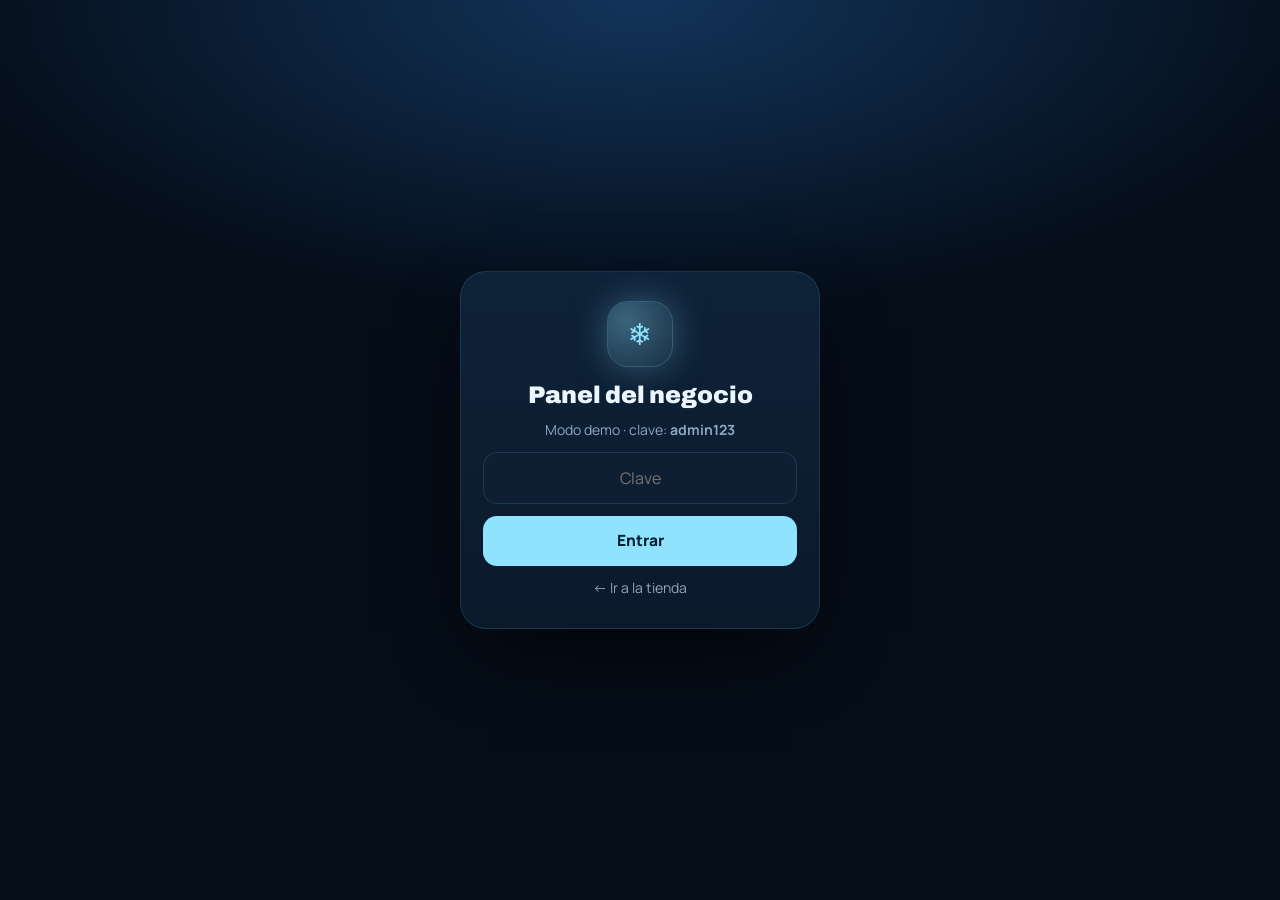
<file: admin.html>
<!doctype html>
<html lang="es-PE">
<head>
  <meta charset="utf-8">
  <meta name="viewport" content="width=device-width, initial-scale=1, viewport-fit=cover">
  <meta name="theme-color" content="#050d18">
  <meta name="robots" content="noindex, nofollow">
  <title>Panel · Bien Helada</title>
  <link rel="icon" href="data:image/svg+xml,%3Csvg xmlns='http://www.w3.org/2000/svg' viewBox='0 0 64 64'%3E%3Crect width='64' height='64' rx='14' fill='%238fe3ff'/%3E%3Cpath d='M16 46V30M28 46V20M40 46V34M52 46V14' stroke='%2306101c' stroke-width='7' stroke-linecap='round'/%3E%3C/svg%3E">
  <link rel="preconnect" href="https://fonts.googleapis.com">
  <link rel="preconnect" href="https://fonts.gstatic.com" crossorigin>
  <link href="https://fonts.googleapis.com/css2?family=Archivo:wdth,wght@62..125,500..900&family=Manrope:wght@400;500;600;700;800&display=swap" rel="stylesheet">
  <link rel="stylesheet" href="css/admin.css">
</head>
<body>
  <section class="login" id="login">
    <form class="login-card" id="loginForm">
      <div class="logo"><span>❄</span></div>
      <h1>Panel del negocio</h1>
      <p id="loginHint">Ingresa tu clave de administrador.</p>
      <input id="pass" type="password" autocomplete="current-password" placeholder="Clave" required>
      <button class="btn btn-ice" type="submit">Entrar</button>
      <div class="err" id="loginErr" hidden></div>
      <a href="./" class="back">← Ir a la tienda</a>
    </form>
  </section>

  <div class="app" id="app" hidden>
    <aside class="side">
      <div class="side-brand"><span>❄</span><b id="brand">Bien Helada</b></div>
      <nav class="tabs" id="tabs">
        <button data-tab="resumen" class="on"><i><svg viewBox="0 0 24 24"><path d="M4 20V11M10 20V5M16 20v-7M22 20H2"/></svg></i><span>Resumen</span></button>
        <button data-tab="pedidos"><i><svg viewBox="0 0 24 24"><path d="M6 3h12v18l-3-2-3 2-3-2-3 2zM9 8h6M9 12h6M9 16h3"/></svg></i><span>Pedidos</span><b class="dot" id="pendDot" hidden>0</b></button>
        <button data-tab="productos"><i><svg viewBox="0 0 24 24"><path d="M10 2h4v4l2 3v12a1 1 0 0 1-1 1H9a1 1 0 0 1-1-1V9l2-3zM8 13h8"/></svg></i><span>Productos</span></button>
        <button data-tab="ajustes"><i><svg viewBox="0 0 24 24"><path d="M4 6h10M18 6h2M4 12h4M12 12h8M4 18h12M20 18h0"/><circle cx="16" cy="6" r="2"/><circle cx="10" cy="12" r="2"/><circle cx="18" cy="18" r="2"/></svg></i><span>Ajustes</span></button>
      </nav>
      <a class="side-link" href="./" target="_blank">Ver tienda ↗</a>
    </aside>

    <main class="main">
      <header class="bar">
        <div class="bar-t">
          <h2 id="tabTitle">Resumen</h2>
          <span class="sync"><button class="store-pill" id="storePill" hidden></button><span id="sync">—</span></span>
        </div>
        <div class="bar-actions">
          <button class="ib" id="refresh" title="Actualizar" aria-label="Actualizar">↻</button>
          <button class="ib" id="logout" title="Salir" aria-label="Salir">⏻</button>
        </div>
      </header>
      <div class="demo-banner" id="demoBanner" hidden>Modo demo: datos de ejemplo, solo en este navegador. <button id="resetDemo">Reiniciar demo</button></div>

      <section class="view" id="v-resumen"></section>
      <section class="view" id="v-pedidos" hidden></section>
      <section class="view" id="v-productos" hidden></section>
      <section class="view" id="v-ajustes" hidden></section>
    </main>
  </div>

  <div class="modal" id="modal" hidden><div class="modal-card" id="modalCard"></div></div>
  <div class="toast" id="toast"></div>

  <script src="js/config.js"></script>
  <script src="js/core.js"></script>
  <script src="js/api.js"></script>
  <script src="js/draw.js"></script>
  <script src="js/admin.js"></script>
</body>
</html>
</file>
<file: css/admin.css>
/* ===== Panel admin (mobile-first) ===== */
:root { --bg: #050d18; --card: #0b1a2b; --card2: #10233a; --field: #0e1f33; --line: rgba(143, 227, 255, .12); --line2: rgba(143, 227, 255, .22); --ice: #8fe3ff; --amber: #ffb43d; --green: #3ee08f; --red: #ff6b70; --violet: #b77dff; --yape: #742284; --text: #ecf6ff; --muted: #8ea7bd; --dim: #5f7891; --safe-b: env(safe-area-inset-bottom, 0px); --display: 'Archivo', system-ui, sans-serif; --ease: cubic-bezier(.2, .9, .25, 1); }
* { box-sizing: border-box; -webkit-tap-highlight-color: transparent; }
html, body { overflow-x: clip; }
body { margin: 0; font-family: 'Manrope', system-ui, sans-serif; background: var(--bg); color: var(--text); -webkit-font-smoothing: antialiased; line-height: 1.4; }
button, input, select, textarea { font: inherit; color: inherit; }
button { cursor: pointer; border: 0; background: none; }
button:disabled { cursor: default; opacity: .35; }
[hidden] { display: none !important; }
svg { width: 22px; height: 22px; fill: none; stroke: currentColor; stroke-width: 2; stroke-linecap: round; stroke-linejoin: round; }
.btn { min-height: 50px; padding: 0 20px; border-radius: 14px; font-weight: 800; font-size: 15.5px; display: inline-flex; align-items: center; justify-content: center; gap: 8px; text-decoration: none; transition: transform .15s var(--ease), filter .2s; }
.btn:active, .btn-sm:active, .ib:active { transform: scale(.96); }
.btn-ice { background: var(--ice); color: #052033; }
.btn-amber { background: var(--amber); color: #2b1600; }
.btn-go { background: var(--green); color: #032414; flex: 1; }
.btn-yape { background: linear-gradient(135deg, #8d34a3, #5d1a73); color: #fff; }
.btn-ghost { background: rgba(255, 255, 255, .06); border: 1px solid var(--line); color: var(--text); }
.btn-danger { background: rgba(255, 107, 112, .14); color: var(--red); }
.btn-sm { min-height: 40px; padding: 0 14px; border-radius: 11px; font-weight: 800; font-size: 14px; background: rgba(255, 255, 255, .07); border: 1px solid var(--line); transition: transform .15s; }
.lnk { padding: 6px 4px; font-weight: 800; font-size: 13.5px; color: var(--ice); text-decoration: underline; text-underline-offset: 3px; }
.lnk.danger { color: var(--red); }
.err { padding: 10px 12px; border-radius: 12px; background: rgba(255, 107, 112, .12); color: #ffb3b5; font-size: 14px; font-weight: 600; }

/* login */
.login { min-height: 100dvh; display: grid; place-items: center; padding: 20px; background: radial-gradient(80% 50% at 50% 0%, #12345a, transparent 70%); }
.login-card { width: min(100%, 360px); display: grid; gap: 12px; text-align: center; padding: 30px 22px; border-radius: 26px; background: linear-gradient(180deg, #0e2238, var(--card)); border: 1px solid var(--line); box-shadow: 0 30px 80px -30px #000; animation: rise .6s var(--ease); }
.login-card.shake { animation: shake .4s; }
.logo { width: 64px; height: 64px; margin: 0 auto 4px; border-radius: 20px; display: grid; place-items: center; font-size: 30px; background: radial-gradient(circle at 30% 30%, rgba(143, 227, 255, .35), rgba(143, 227, 255, .08)); color: var(--ice); box-shadow: 0 0 0 1px var(--line2), 0 0 40px -6px rgba(143, 227, 255, .5); }
.logo span { animation: spinSlow 12s linear infinite; display: inline-block; }
.login h1 { margin: 0; font: 900 24px var(--display); }
.login p { margin: 0; color: var(--muted); font-size: 14px; }
.login input { min-height: 52px; padding: 0 14px; border-radius: 14px; border: 1px solid var(--line); background: var(--field); font-size: 16px; text-align: center; outline: 0; transition: border-color .2s, box-shadow .2s; }
.login input:focus { border-color: var(--ice); box-shadow: 0 0 0 4px rgba(143, 227, 255, .12); }
.back { color: var(--muted); font-size: 14px; text-decoration: none; }
@keyframes shake { 20%, 60% { transform: translateX(-8px); } 40%, 80% { transform: translateX(8px); } }
@keyframes spinSlow { to { transform: rotate(360deg); } }
@keyframes rise { from { opacity: 0; transform: translateY(14px); } }

/* layout */
.side { position: fixed; z-index: 30; left: 0; right: 0; bottom: 0; background: rgba(7, 17, 29, .94); backdrop-filter: blur(14px); -webkit-backdrop-filter: blur(14px); border-top: 1px solid var(--line); padding-bottom: var(--safe-b); }
.side-brand, .side-link { display: none; }
.tabs { display: grid; grid-template-columns: repeat(4, 1fr); }
.tabs button { position: relative; display: flex; flex-direction: column; align-items: center; gap: 3px; padding: 9px 0 8px; font-size: 11.5px; font-weight: 800; color: var(--dim); transition: color .2s; }
.tabs button i { display: grid; place-items: center; width: 44px; height: 28px; border-radius: 99px; transition: background .25s var(--ease), transform .25s var(--ease); }
.tabs button.on { color: var(--text); }
.tabs button.on i { background: rgba(143, 227, 255, .16); color: var(--ice); }
.dot { position: absolute; top: 3px; left: calc(50% + 9px); min-width: 19px; height: 19px; padding: 0 5px; border-radius: 10px; background: var(--red); color: #fff; font-size: 11px; display: grid; place-items: center; box-shadow: 0 0 0 2px #07111d; animation: pop .4s var(--ease); }
@keyframes pop { from { transform: scale(0); } }
.main { padding: 0 14px calc(96px + var(--safe-b)); max-width: 1180px; }
.bar { position: sticky; top: 0; z-index: 20; display: flex; align-items: center; justify-content: space-between; padding: 12px 0 10px; background: linear-gradient(180deg, var(--bg) 78%, transparent); }
.bar h2 { margin: 0; font: 900 25px/1.1 var(--display); font-stretch: 85%; text-transform: uppercase; }
.sync { display: flex; align-items: center; gap: 8px; margin-top: 3px; font-size: 12px; color: var(--muted); }
.store-pill { display: inline-flex; align-items: center; gap: 5px; padding: 2px 9px 2px 7px; border-radius: 99px; font-size: 11.5px; font-weight: 800; }
.store-pill::before { content: ''; width: 7px; height: 7px; border-radius: 50%; background: currentColor; }
.store-pill.open { color: var(--green); background: rgba(62, 224, 143, .12); }
.store-pill.open::before { animation: pulse 2s infinite; }
.store-pill.closed { color: var(--red); background: rgba(255, 107, 112, .12); }
@keyframes pulse { 0% { box-shadow: 0 0 0 0 rgba(62, 224, 143, .6); } 70%, 100% { box-shadow: 0 0 0 6px rgba(62, 224, 143, 0); } }
.bar-actions { display: flex; gap: 8px; }
.ib { width: 44px; height: 44px; flex: none; border-radius: 13px; background: var(--card); border: 1px solid var(--line); font-size: 18px; font-weight: 800; display: inline-grid; place-items: center; transition: transform .15s; }
.ib.spin { animation: spin .8s linear infinite; }
@keyframes spin { to { transform: rotate(360deg); } }
.demo-banner { margin-bottom: 12px; padding: 9px 12px; border-radius: 12px; font-size: 12.5px; background: rgba(255, 180, 61, .08); border: 1px solid rgba(255, 180, 61, .25); color: #ffd27f; }
.demo-banner button { margin-left: 4px; text-decoration: underline; color: #ffd27f; font-weight: 800; }

/* animaciones de entrada (solo cuando cambias de vista) */
.view.anim > * { animation: rise .45s var(--ease) both; }
.view.anim > *:nth-child(2) { animation-delay: .05s; } .view.anim > *:nth-child(3) { animation-delay: .1s; } .view.anim > *:nth-child(4) { animation-delay: .15s; } .view.anim > *:nth-child(n+5) { animation-delay: .2s; }
.view.anim .order, .view.anim .prow, .view.anim .hrow, .view.anim .rank li, .view.anim .g-row { animation: rise .4s var(--ease) both; animation-delay: calc(var(--i, 0) * 35ms + .1s); }
.view.anim .dbar i, .view.anim .hbar i { animation: grow .7s var(--ease) both; animation-delay: calc(var(--i) * 18ms + .2s); }
.view.anim .meter i { animation: growX .8s var(--ease) both; animation-delay: calc(var(--i, 0) * 60ms + .25s); }
@keyframes grow { from { transform: scaleY(0); } }
@keyframes growX { from { transform: scaleX(0); } }
@media (prefers-reduced-motion: reduce) { *, *::before, *::after { animation: none !important; transition: none !important; } }

/* selector de mes */
.mnav { display: flex; align-items: center; gap: 10px; margin-bottom: 12px; }
.mnav-t { flex: 1; text-align: center; }
.mnav-t b { display: block; font: 900 20px var(--display); font-stretch: 90%; }
.mnav-t small { display: inline-flex; align-items: center; gap: 6px; font-size: 12.5px; color: var(--muted); font-weight: 700; }
.live { width: 7px; height: 7px; border-radius: 50%; background: var(--green); animation: pulse 2s infinite; }

/* para hacer ahora */
.todo { margin-bottom: 12px; }
.todo h3 { margin: 0 0 8px; font-size: 13px; text-transform: uppercase; letter-spacing: .08em; color: var(--muted); }
.todo-row { display: grid; gap: 8px; }
.todo-i { display: grid; grid-template-columns: 48px 1fr auto; align-items: center; gap: 12px; padding: 12px 14px; border-radius: 18px; text-align: left; background: var(--card); border: 1px solid var(--line); transition: transform .15s, border-color .2s; }
.todo-i:active { transform: scale(.98); }
.todo-i b { width: 48px; height: 48px; border-radius: 14px; display: grid; place-items: center; font: 900 22px var(--display); }
.todo-i span { font-weight: 800; font-size: 15px; }
.todo-i small { display: block; font-weight: 600; font-size: 12.5px; color: var(--muted); white-space: nowrap; overflow: hidden; text-overflow: ellipsis; }
.todo-i span { min-width: 0; }
.todo-i em { font-style: normal; font-size: 22px; color: var(--muted); }
.todo-i.yape { border-color: rgba(183, 125, 255, .4); background: linear-gradient(135deg, rgba(116, 34, 132, .35), var(--card) 70%); }
.todo-i.yape b { background: var(--violet); color: #1d0628; }
.todo-i.del b { background: rgba(62, 224, 143, .16); color: var(--green); }
.todo-i.stock b { background: rgba(255, 180, 61, .16); color: var(--amber); }
.todo.ok { display: flex; align-items: center; gap: 10px; padding: 12px 14px; border-radius: 16px; background: rgba(62, 224, 143, .07); border: 1px solid rgba(62, 224, 143, .2); font-weight: 700; font-size: 14px; color: #b9f5d6; }
.todo.ok span { width: 26px; height: 26px; border-radius: 50%; display: grid; place-items: center; background: var(--green); color: #032414; font-weight: 900; }

/* KPIs */
.kpis { display: grid; grid-template-columns: repeat(2, 1fr); gap: 8px; }
.kpi { padding: 14px; border-radius: 18px; background: var(--card); border: 1px solid var(--line); min-width: 0; }
.kpi small { display: block; font-size: 12px; font-weight: 800; color: var(--muted); text-transform: uppercase; letter-spacing: .05em; }
.kpi b { display: block; margin-top: 4px; font: 900 25px/1.05 var(--display); font-variant-numeric: tabular-nums; white-space: nowrap; overflow: hidden; text-overflow: ellipsis; }
.kpi p { margin: 5px 0 0; font-size: 12px; color: var(--muted); line-height: 1.3; }
.kpi:last-child { grid-column: 1/-1; }
.kpi.hero { grid-column: 1/-1; position: relative; overflow: hidden; padding: 18px; background: linear-gradient(135deg, #14466d, #0b1a2b 75%); border-color: var(--line2); }
.kpi.hero::after { content: ''; position: absolute; right: -40px; top: -60px; width: 200px; height: 200px; border-radius: 50%; background: radial-gradient(circle, rgba(143, 227, 255, .25), transparent 70%); animation: drift 8s ease-in-out infinite alternate; pointer-events: none; }
@keyframes drift { to { transform: translate(-30px, 30px); } }
.kpi.hero b { font-size: 42px; }
.delta { display: inline-block; margin-top: 8px; font-size: 12.5px; font-weight: 800; padding: 3px 9px; border-radius: 99px; }
.delta.up { color: var(--green); background: rgba(62, 224, 143, .12); }
.delta.down { color: var(--red); background: rgba(255, 107, 112, .12); }
.delta.eq { color: var(--muted); background: rgba(255, 255, 255, .06); }

.panel { margin-top: 12px; padding: 16px; border-radius: 20px; background: var(--card); border: 1px solid var(--line); min-width: 0; }
.panel h3 { margin: 0 0 2px; font: 800 16px var(--display); }
.panel .sub { margin: 0 0 12px; font-size: 12.5px; color: var(--muted); }
.cols { display: grid; }
.empty { margin: 8px 0 0; color: var(--muted); font-size: 13.5px; }
.insight { margin: 12px 0 0; padding: 10px 12px; border-radius: 12px; background: rgba(143, 227, 255, .06); font-size: 13.5px; color: #cfe6f5; }
.insight b { color: var(--text); }
.hint-box { padding: 12px; border-radius: 14px; background: rgba(143, 227, 255, .06); font-size: 13.5px; color: #cfe6f5; display: grid; gap: 10px; justify-items: start; }

/* gráfico ventas por día */
.readout { min-height: 22px; margin: 4px 0 6px; font-size: 13.5px; color: var(--muted); }
.readout b { color: var(--text); }
.plot { position: relative; height: 190px; padding-top: 16px; }
.ymax { position: absolute; top: 0; left: 0; font-size: 10.5px; color: var(--dim); font-weight: 700; }
.bars { position: relative; height: 100%; display: flex; align-items: stretch; gap: 2px; border-top: 1px dashed rgba(255, 255, 255, .06); }
.dbar { flex: 1; min-width: 0; display: flex; flex-direction: column; justify-content: flex-end; align-items: center; padding: 0; position: relative; }
.dbar i { display: block; width: 100%; max-width: 22px; height: calc((100% - 22px) * var(--h)); min-height: 2px; border-radius: 4px 4px 1px 1px; background: linear-gradient(180deg, var(--ice), #3f8db1); transform-origin: bottom; transition: filter .2s, transform .2s; }
.dbar.we i { background: linear-gradient(180deg, var(--amber), #c47a14); }
.dbar.fut i { background: rgba(255, 255, 255, .025); min-height: 100%; max-height: calc(100% - 22px); height: calc(100% - 22px); border: 0; }
.dbar span { height: 22px; line-height: 22px; font-size: 9.5px; color: var(--dim); font-variant-numeric: tabular-nums; font-weight: 700; }
.dbar:nth-child(even) span { visibility: hidden; }
.dbar.today span { visibility: visible; color: var(--text); }
.dbar.today span::after { content: ''; display: block; width: 4px; height: 4px; margin: -4px auto 0; border-radius: 50%; background: var(--green); }
.dbar.sel i { filter: brightness(1.25) drop-shadow(0 0 6px rgba(143, 227, 255, .6)); }
.dbar.sel span { visibility: visible; color: var(--text); }
.avg { position: absolute; left: 0; right: 0; bottom: calc((100% - 22px) * var(--f) + 22px); border-top: 1.5px dashed rgba(255, 255, 255, .35); z-index: 4; pointer-events: none; }
.avg span { position: absolute; left: 0; bottom: 3px; padding: 1px 6px; border-radius: 6px; background: rgba(5, 13, 24, .85); font-size: 10.5px; font-weight: 800; color: #dfeefa; }
.legend { display: flex; flex-wrap: wrap; gap: 6px 14px; margin-top: 8px; font-size: 12px; color: var(--muted); }
.legend i { display: inline-block; width: 10px; height: 10px; border-radius: 3px; margin-right: 5px; vertical-align: -1px; }
.legend .tap { margin-left: auto; color: var(--dim); }
.c-ice { background: var(--ice); } .c-amb { background: var(--amber); }

/* gráfico por hora */
.hplot { display: flex; align-items: stretch; gap: 4px; height: 170px; }
.hbar { flex: 1; min-width: 0; display: flex; flex-direction: column; justify-content: flex-end; align-items: center; }
.hbar em { font-style: normal; font-size: 11.5px; font-weight: 800; color: var(--muted); margin-bottom: 3px; font-variant-numeric: tabular-nums; }
.hbar i { display: block; width: 100%; max-width: 34px; height: calc((100% - 50px) * var(--h)); min-height: 2px; border-radius: 6px 6px 2px 2px; background: rgba(143, 227, 255, .35); transform-origin: bottom; }
.hbar span { height: 30px; padding-top: 5px; font-size: 10px; line-height: 1.1; text-align: center; color: var(--dim); font-weight: 700; }
.hbar.peak i { background: linear-gradient(180deg, var(--amber), #d0821a); box-shadow: 0 0 18px -4px rgba(255, 180, 61, .7); }
.hbar.peak em { color: var(--amber); font-size: 13px; }
.hbar.peak span { color: var(--amber); }

/* ranking / grupos */
.rank { list-style: none; margin: 0; padding: 0; display: grid; gap: 10px; }
.rank li { display: grid; grid-template-columns: 18px 26px 1fr auto; align-items: center; gap: 10px; }
.rk-n { font: 900 14px var(--display); color: var(--dim); text-align: center; }
.rank li:first-child .rk-n { color: var(--amber); }
.rank .art { width: 26px; height: 54px; object-fit: contain; }
.rk-m { min-width: 0; }
.rk-m b { display: block; font-size: 14px; white-space: nowrap; overflow: hidden; text-overflow: ellipsis; }
.meter { height: 8px; margin-top: 6px; border-radius: 4px; background: rgba(255, 255, 255, .06); overflow: hidden; }
.meter i { display: block; width: var(--w); height: 100%; border-radius: 4px; background: linear-gradient(90deg, #3f8db1, var(--ice)); transform-origin: left; }
.rank li:first-child .meter i { background: linear-gradient(90deg, #c47a14, var(--amber)); }
.rk-v { text-align: right; font-variant-numeric: tabular-nums; }
.rk-v b { font-size: 14px; } .rk-v small { display: block; color: var(--green); font-weight: 700; font-size: 11.5px; }
.grp { display: grid; gap: 12px; }
.g-row { display: grid; grid-template-columns: minmax(0, 1fr) auto; gap: 2px 10px; align-items: center; }
.g-row span { font-weight: 700; font-size: 14px; text-transform: capitalize; white-space: nowrap; overflow: hidden; text-overflow: ellipsis; }
.g-row .meter { grid-column: 1/-1; grid-row: 2; margin-top: 2px; }
.g-row b { font-size: 14px; font-variant-numeric: tabular-nums; } .g-row b small { color: var(--muted); font-weight: 600; font-size: 12px; }
.g-row.direct span { color: var(--muted); text-transform: none; } .g-row.direct .meter i { background: rgba(255, 255, 255, .2); }

/* pedidos */
.seg { display: flex; gap: 4px; padding: 4px; margin-bottom: 12px; border-radius: 16px; background: var(--card); border: 1px solid var(--line); overflow-x: auto; scrollbar-width: none; }
.seg::-webkit-scrollbar { display: none; }
.seg button { flex: 1 1 auto; min-height: 42px; padding: 0 9px; border-radius: 12px; font-size: 13.5px; font-weight: 800; color: var(--muted); white-space: nowrap; transition: background .25s var(--ease), color .2s; }
.seg button b { display: inline-grid; place-items: center; min-width: 20px; height: 20px; padding: 0 6px; margin-left: 4px; border-radius: 10px; background: rgba(255, 255, 255, .08); font-size: 11.5px; }
.seg button.on { background: var(--text); color: #061321; }
.seg button.on b { background: rgba(6, 19, 33, .12); }
.seg button.hot b { background: var(--violet); color: #1d0628; }
.note { margin: -2px 2px 10px; font-size: 12.5px; color: var(--muted); }
.explain { margin-bottom: 12px; padding: 12px 14px; border-radius: 16px; background: linear-gradient(135deg, rgba(116, 34, 132, .3), rgba(116, 34, 132, .08)); border: 1px solid rgba(183, 125, 255, .3); font-size: 13.5px; }
.explain ol { margin: 6px 0 0; padding-left: 20px; display: grid; gap: 3px; color: #e7d6f5; }
.orders { display: grid; gap: 10px; align-items: start; }
.order { padding: 14px; border-radius: 20px; background: var(--card); border: 1px solid var(--line); transition: opacity .25s, transform .25s var(--ease); }
.order.leaving { opacity: 0; transform: translateX(40px) scale(.97); }
.order.needs-yape { border-color: rgba(183, 125, 255, .35); }
.order.cancelado { opacity: .75; }
.o-head { display: flex; align-items: flex-start; justify-content: space-between; gap: 8px; }
.o-code { display: inline-block; padding: 2px 8px; border-radius: 8px; background: rgba(255, 255, 255, .07); font: 900 13.5px var(--display); letter-spacing: .04em; margin-right: 8px; }
.o-time { font-size: 12.5px; color: var(--muted); font-weight: 700; }
.o-time.late { color: var(--amber); }
.o-total { font: 900 22px var(--display); font-variant-numeric: tabular-nums; white-space: nowrap; }
.o-who { display: flex; align-items: baseline; gap: 10px; flex-wrap: wrap; margin: 8px 0 10px; }
.o-who b { font-size: 17px; }
.o-who a { color: var(--ice); font-size: 14px; font-weight: 700; text-decoration: none; font-variant-numeric: tabular-nums; }
.steps { display: flex; list-style: none; margin: 0 0 12px; padding: 0; counter-reset: s; }
.steps li { flex: 1; position: relative; padding-top: 18px; font-size: 11.5px; font-weight: 800; color: var(--dim); text-align: center; }
.steps li::before { content: ''; position: absolute; top: 2px; left: 50%; width: 12px; height: 12px; margin-left: -6px; border-radius: 50%; background: var(--card); border: 2px solid var(--dim); z-index: 1; }
.steps li::after { content: ''; position: absolute; top: 7px; left: -50%; width: 100%; height: 2px; background: var(--dim); opacity: .5; }
.steps li:first-child::after { display: none; }
.steps.s0 li:nth-child(-n+1), .steps.s1 li:nth-child(-n+2), .steps.s2 li { color: var(--text); }
.steps.s0 li:nth-child(-n+1)::before, .steps.s1 li:nth-child(-n+2)::before, .steps.s2 li::before { background: var(--green); border-color: var(--green); }
.steps.s1 li:nth-child(2)::after, .steps.s2 li::after { background: var(--green); opacity: 1; }
.cancel-tag { margin-bottom: 10px; padding: 7px 10px; border-radius: 10px; background: rgba(255, 107, 112, .1); color: var(--red); font-size: 13px; font-weight: 700; }
.o-where { display: flex; align-items: flex-start; gap: 8px; font-size: 13.5px; color: #cfe0ee; }
.o-where span { flex: 1; min-width: 0; overflow-wrap: anywhere; }
.o-where i { color: var(--muted); }
.o-where a { flex: none; padding: 2px 9px; border-radius: 8px; background: rgba(143, 227, 255, .1); color: var(--ice); font-size: 12px; font-weight: 800; text-decoration: none; }
.o-items { list-style: none; margin: 10px 0; padding: 10px 12px; border-radius: 14px; background: rgba(255, 255, 255, .04); display: grid; gap: 4px; font-size: 14px; }
.o-items b { display: inline-block; min-width: 28px; color: var(--amber); }
.o-items .o-del { color: var(--muted); font-size: 12.5px; padding-top: 4px; border-top: 1px solid var(--line); }
.o-note { margin: 0 0 10px; padding: 8px 10px; border-radius: 10px; background: rgba(255, 180, 61, .08); font-size: 13px; color: #ffdca6; }
.o-pay { margin: 0 0 10px; font-size: 13px; font-weight: 700; }
.o-pay.wa { color: #8ff0b8; } .o-pay.ok { color: var(--green); }
.verify { margin-bottom: 10px; padding: 12px; border-radius: 16px; background: linear-gradient(135deg, rgba(116, 34, 132, .45), rgba(116, 34, 132, .15)); border: 1px solid rgba(183, 125, 255, .35); }
.v-t { font-size: 12px; font-weight: 900; text-transform: uppercase; letter-spacing: .06em; color: #e2c9ff; }
.v-row { display: grid; grid-template-columns: 1fr 1fr; gap: 8px; margin: 8px 0 10px; }
.v-row div { padding: 8px 10px; border-radius: 12px; background: rgba(0, 0, 0, .25); min-width: 0; }
.v-row small { display: block; font-size: 11px; color: #cdb3ea; font-weight: 700; }
.v-row b { font: 900 18px var(--display); letter-spacing: .02em; }
.v-btns { display: grid; grid-template-columns: 1fr 1fr; gap: 8px; }
.v-btns .btn { min-height: 46px; padding: 0 10px; font-size: 14px; text-align: center; line-height: 1.15; }
.o-actions { display: flex; align-items: center; gap: 8px; }
.o-actions .btn { min-height: 48px; }
.wa-b { color: #6ff0a3; }
.wa-b svg { width: 20px; height: 20px; }
.o-actions .lnk { margin-left: auto; }
.empty-big { display: grid; justify-items: center; gap: 4px; padding: 44px 20px; text-align: center; color: var(--muted); }
.empty-big span { font-size: 40px; animation: pop .5s var(--ease); }
.empty-big b { color: var(--text); font-size: 16px; }

.toolbar { display: grid; gap: 8px; margin-bottom: 12px; }
.toolbar input { min-height: 46px; padding: 0 14px; border-radius: 13px; border: 1px solid var(--line); background: var(--card); font-size: 16px; outline: 0; min-width: 0; }
.toolbar input:focus { border-color: var(--ice); }
.chips { display: flex; gap: 6px; overflow-x: auto; scrollbar-width: none; }
.chips::-webkit-scrollbar { display: none; }
.chips button { flex: none; min-height: 36px; padding: 0 12px; border-radius: 99px; font-size: 13px; font-weight: 800; background: var(--card); border: 1px solid var(--line); color: var(--muted); transition: background .2s, color .2s; }
.chips button b { margin-left: 3px; opacity: .7; }
.chips button.on { color: #061321; background: var(--ice); border-color: transparent; }
.chips button.warn:not(.on) { color: var(--amber); border-color: rgba(255, 180, 61, .35); }
.hist { display: grid; gap: 6px; }
.day-h { display: flex; justify-content: space-between; margin: 10px 4px 2px; font-size: 12.5px; font-weight: 800; color: var(--muted); text-transform: capitalize; }
.day-h b { color: var(--text); font-variant-numeric: tabular-nums; }
.hrow { display: flex; align-items: center; gap: 10px; padding: 11px 14px; border-radius: 14px; background: var(--card); border: 1px solid var(--line); text-align: left; width: 100%; transition: border-color .2s; }
.hrow:hover { border-color: var(--line2); }
.h-who { flex: 1; min-width: 0; }
.h-who b { display: block; font-size: 15px; }
.h-who small { display: block; font-size: 12px; color: var(--muted); white-space: nowrap; overflow: hidden; text-overflow: ellipsis; }
.h-r { text-align: right; font-variant-numeric: tabular-nums; }
.h-r b { display: block; font-size: 15px; }
.h-r i { font-style: normal; font-size: 11px; font-weight: 800; padding: 1px 7px; border-radius: 99px; background: rgba(62, 224, 143, .12); color: var(--green); }
.hrow.cancelado { opacity: .65; } .hrow.cancelado .h-r b { text-decoration: line-through; } .hrow.cancelado .h-r i { background: rgba(255, 107, 112, .12); color: var(--red); }
.more { width: 100%; margin-top: 10px; }
.m-states { margin-top: 12px; }
.m-states small { display: block; margin-bottom: 6px; color: var(--muted); font-weight: 700; }
.m-states div { display: flex; gap: 6px; flex-wrap: wrap; }
.modal-card .order { border: 0; padding: 0; background: none; }

/* productos */
.cat-h { display: flex; align-items: center; gap: 8px; margin: 16px 2px 8px; font: 800 13px var(--display); text-transform: uppercase; letter-spacing: .08em; color: var(--muted); }
.cat-h span { padding: 0 7px; border-radius: 99px; background: rgba(255, 255, 255, .07); font-size: 11px; }
.plist { display: grid; gap: 8px; }
.prow { display: grid; grid-template-columns: 46px minmax(0, 1fr) auto; grid-template-areas: 'a m s' 'a f f'; align-items: center; gap: 4px 12px; padding: 12px 14px; border-radius: 18px; background: var(--card); border: 1px solid var(--line); text-align: left; width: 100%; transition: border-color .2s, transform .15s; }
.prow:hover { border-color: var(--line2); }
.prow:active { transform: scale(.985); }
.prow.off { opacity: .55; }
.p-art { grid-area: a; display: grid; place-items: center; height: 84px; border-radius: 12px; background: radial-gradient(circle at 50% 60%, rgba(143, 227, 255, .14), transparent 70%); }
.p-art .art { width: 38px; height: 78px; object-fit: contain; }
.p-main { grid-area: m; min-width: 0; }
.p-main b { display: block; font-size: 15px; white-space: nowrap; overflow: hidden; text-overflow: ellipsis; }
.p-main small { color: var(--muted); font-size: 12.5px; }
.p-tags i { display: inline-block; margin: 4px 4px 0 0; padding: 1px 7px; border-radius: 99px; font-style: normal; font-size: 11px; font-weight: 800; }
.t-hot { background: rgba(255, 180, 61, .14); color: var(--amber); } .t-off { background: rgba(255, 255, 255, .08); color: var(--muted); }
.p-side { grid-area: s; text-align: right; font-variant-numeric: tabular-nums; }
.p-side b { display: block; font: 900 17px var(--display); }
.p-side small { color: var(--green); font-size: 12px; font-weight: 700; white-space: nowrap; }
.p-foot { grid-area: f; display: flex; align-items: center; justify-content: space-between; gap: 8px; flex-wrap: wrap; }
.stk { padding: 2px 8px; border-radius: 99px; font-size: 11.5px; font-weight: 800; }
.stk.ok { background: rgba(62, 224, 143, .12); color: var(--green); }
.stk.low { background: rgba(255, 180, 61, .15); color: var(--amber); }
.stk.out { background: rgba(255, 107, 112, .15); color: var(--red); }
.stk.none { background: rgba(255, 255, 255, .06); color: var(--muted); }
.sold { font-size: 11.5px; color: var(--muted); font-weight: 600; }
.fab { position: fixed; z-index: 25; right: 16px; bottom: calc(84px + var(--safe-b)); height: 56px; padding: 0 22px; border-radius: 18px; background: var(--amber); color: #2b1600; font-weight: 900; font-size: 16px; box-shadow: 0 12px 30px -8px rgba(255, 180, 61, .55); animation: pop .4s var(--ease) .3s both; transition: transform .15s; }
.fab:active { transform: scale(.95); }

/* formularios */
.form { display: grid; gap: 12px; }
fieldset { margin: 0; padding: 14px; border: 1px solid var(--line); border-radius: 18px; display: grid; gap: 12px; min-width: 0; }
legend { display: flex; align-items: center; gap: 8px; padding: 0 6px; font-weight: 900; font-size: 14px; }
legend i { width: 22px; height: 22px; border-radius: 50%; display: grid; place-items: center; font-style: normal; font-size: 12px; background: var(--ice); color: #052033; }
.f2 { display: grid; grid-template-columns: 1fr 1fr; gap: 10px; }
.f2 > * { min-width: 0; }
.fl label { display: block; margin-bottom: 5px; font-size: 12.5px; font-weight: 800; color: var(--muted); }
.fl input, .fl select, .fl textarea { width: 100%; min-height: 48px; padding: 10px 12px; border-radius: 12px; border: 1px solid var(--line); background: var(--field); font-size: 16px; outline: 0; color-scheme: dark; transition: border-color .2s, box-shadow .2s; }
.fl input[type=color] { padding: 4px; }
.fl textarea { min-height: 64px; resize: vertical; }
.fl input:focus, .fl select:focus, .fl textarea:focus { border-color: var(--ice); box-shadow: 0 0 0 4px rgba(143, 227, 255, .1); }
.fl .hint { margin-top: 4px; font-size: 12px; color: var(--muted); }
.gain { padding: 10px 12px; border-radius: 12px; background: rgba(62, 224, 143, .08); font-size: 14px; color: #bdf3d6; }
.gain b { color: var(--green); } .gain span { color: var(--muted); font-size: 12.5px; } .gain .neg { color: var(--red); }
.drop { display: grid; gap: 2px; justify-items: center; padding: 16px; border-radius: 14px; border: 1.5px dashed var(--line2); background: rgba(143, 227, 255, .04); cursor: pointer; text-align: center; transition: background .2s, border-color .2s; }
.drop:hover { background: rgba(143, 227, 255, .08); border-color: var(--ice); }
.drop input { position: absolute; width: 1px; height: 1px; opacity: 0; }
.drop span { font-weight: 800; color: var(--ice); }
.drop small { font-size: 12px; color: var(--muted); }
.drop.sm { padding: 10px 16px; }
.adv { border-radius: 12px; background: rgba(255, 255, 255, .03); }
.adv summary { padding: 11px 12px; font-size: 13.5px; font-weight: 800; color: var(--muted); cursor: pointer; list-style: none; }
.adv summary::-webkit-details-marker { display: none; }
.adv summary::before { content: '▸ '; display: inline-block; transition: transform .2s; }
.adv[open] summary::before { transform: rotate(90deg); }
.adv > :not(summary) { padding: 0 12px 12px; }
.adv > .f2 + .f2 { padding-top: 0; }
.sw { display: flex; align-items: center; gap: 12px; padding: 10px 12px; border-radius: 14px; background: var(--field); border: 1px solid var(--line); cursor: pointer; }
.sw input { position: absolute; opacity: 0; width: 1px; height: 1px; }
.sw-ui { flex: none; position: relative; width: 48px; height: 28px; border-radius: 99px; background: #2a3c50; transition: background .25s; }
.sw-ui::after { content: ''; position: absolute; top: 3px; left: 3px; width: 22px; height: 22px; border-radius: 50%; background: #fff; box-shadow: 0 2px 6px rgba(0, 0, 0, .4); transition: transform .3s var(--ease); }
.sw input:checked + .sw-ui { background: var(--green); }
.sw input:checked + .sw-ui::after { transform: translateX(20px); }
.sw input:focus-visible + .sw-ui { outline: 2px solid var(--ice); outline-offset: 2px; }
.sw-t b { display: block; font-size: 14.5px; } .sw-t small { font-size: 12px; color: var(--muted); }
.preview { position: sticky; top: -18px; z-index: 3; display: flex; align-items: center; gap: 14px; padding: 12px; border-radius: 16px; background: radial-gradient(circle at 20% 50%, rgba(143, 227, 255, .2), transparent 60%), #0f2236; border: 1px solid var(--line); }
.pv-art .art { width: 44px; height: 96px; object-fit: contain; }
.preview b { display: block; font-size: 16px; } .preview small { display: block; color: var(--muted); font-size: 12.5px; }
.preview strong { display: block; margin-top: 2px; font: 900 20px var(--display); color: var(--amber); }
.qr-row { display: flex; gap: 12px; align-items: center; }
.qrprev { width: 120px; height: 120px; object-fit: contain; background: #fff; border-radius: 12px; padding: 6px; }
.linkgen { display: flex; gap: 8px; }
.linkgen input { flex: 1; min-width: 0; min-height: 46px; padding: 0 12px; border-radius: 12px; border: 1px solid var(--line); background: var(--field); font-size: 16px; outline: 0; }
.out-link { margin: 10px 0 8px; padding: 10px 12px; border-radius: 12px; background: rgba(143, 227, 255, .08); font-size: 13px; word-break: break-all; }

/* ajustes */
.set-grid { display: grid; gap: 12px; margin-bottom: 12px; }
.card { padding: 16px; border-radius: 20px; background: var(--card); border: 1px solid var(--line); display: grid; gap: 12px; min-width: 0; }
.card header { display: flex; align-items: center; gap: 12px; }
.c-ico { width: 40px; height: 40px; flex: none; border-radius: 12px; display: grid; place-items: center; font-size: 20px; background: rgba(143, 227, 255, .08); }
.card h3 { margin: 0; font: 800 16px var(--display); }
.card header p { margin: 1px 0 0; font-size: 12.5px; color: var(--muted); }
.open-card { border-color: rgba(255, 107, 112, .35); background: linear-gradient(135deg, rgba(255, 107, 112, .12), var(--card) 70%); transition: background .3s, border-color .3s; }
.open-card.is-open { border-color: rgba(62, 224, 143, .35); background: linear-gradient(135deg, rgba(62, 224, 143, .12), var(--card) 70%); }
.open-card .sw { background: rgba(0, 0, 0, .2); }
.open-card .sw-t b { font-size: 17px; }
.savebar { position: fixed; z-index: 28; left: 12px; right: 12px; bottom: calc(78px + var(--safe-b)); display: flex; align-items: center; gap: 8px; padding: 8px 8px 8px 14px; border-radius: 18px; background: #12283f; border: 1px solid var(--line2); box-shadow: 0 16px 40px -10px #000; animation: rise .3s var(--ease); }
.savebar span { flex: 1; font-size: 13.5px; font-weight: 800; }
.savebar .btn { min-height: 44px; padding: 0 14px; }

/* modal (hoja en celular) */
.modal { position: fixed; inset: 0; z-index: 50; display: flex; align-items: flex-end; background: rgba(2, 7, 14, .65); backdrop-filter: blur(3px); -webkit-backdrop-filter: blur(3px); animation: fade .2s; }
@keyframes fade { from { opacity: 0; } }
.modal-card { width: 100%; max-height: 92dvh; overflow-y: auto; overscroll-behavior: contain; padding: 18px 16px calc(18px + var(--safe-b)); border-radius: 24px 24px 0 0; background: #0a1727; border-top: 1px solid var(--line); animation: up .35s var(--ease); }
@keyframes up { from { transform: translateY(100%); } }
.m-head { display: flex; align-items: center; justify-content: space-between; margin-bottom: 12px; }
.m-head h3 { margin: 0; font: 900 20px var(--display); text-transform: uppercase; font-stretch: 85%; }
.m-foot { display: grid; grid-template-columns: 1fr 2fr; gap: 8px; margin-top: 4px; position: sticky; bottom: calc(-18px - var(--safe-b)); padding: 10px 0 calc(10px + var(--safe-b)); background: #0a1727; z-index: 3; }
.toast { position: fixed; z-index: 60; left: 50%; bottom: calc(90px + var(--safe-b)); transform: translate(-50%, 20px); display: flex; align-items: center; gap: 12px; max-width: calc(100% - 24px); padding: 10px 10px 10px 16px; border-radius: 99px; background: #eaf7ff; color: #06192a; font-weight: 800; font-size: 14px; opacity: 0; pointer-events: none; transition: .3s var(--ease); white-space: nowrap; }
.toast span { overflow: hidden; text-overflow: ellipsis; }
.toast button { padding: 6px 12px; border-radius: 99px; background: #06192a; color: #eaf7ff; font-weight: 800; font-size: 13px; }
.toast.on { opacity: 1; transform: translate(-50%, 0); pointer-events: auto; }

@media (min-width: 720px) {
  .kpis { grid-template-columns: repeat(3, 1fr); }
  .kpi.hero, .kpi:last-child { grid-column: auto; }
  .kpi.hero { grid-column: 1/-1; }
  .todo-row { grid-template-columns: repeat(auto-fit, minmax(240px, 1fr)); }
  .cols { grid-template-columns: 1fr 1fr; gap: 12px; }
  .dbar span, .dbar:nth-child(even) span { visibility: visible; font-size: 10px; }
  .orders { grid-template-columns: repeat(2, 1fr); }
  .plist { grid-template-columns: repeat(2, 1fr); }
  .toolbar { grid-template-columns: minmax(220px, 320px) 1fr; align-items: center; }
  .set-grid { grid-template-columns: 1fr 1fr; align-items: start; }
  .open-card { grid-column: 1/-1; }
  .modal { align-items: center; justify-content: center; padding: 20px; }
  .modal-card { width: min(580px, 100%); border-radius: 24px; border: 1px solid var(--line); animation: rise .3s var(--ease); }
  .m-foot { bottom: -18px; padding-bottom: 10px; }
}
@media (min-width: 1024px) {
  .side { top: 0; right: auto; width: 232px; bottom: 0; border-top: 0; border-right: 1px solid var(--line); padding: 22px 12px; display: flex; flex-direction: column; gap: 22px; }
  .side-brand { display: flex; align-items: center; gap: 10px; padding: 0 8px; font: 900 18px var(--display); text-transform: uppercase; font-stretch: 85%; }
  .side-brand span { width: 38px; height: 38px; border-radius: 12px; display: grid; place-items: center; background: rgba(143, 227, 255, .12); color: var(--ice); }
  .side-link { display: block; margin-top: auto; padding: 0 12px; color: var(--muted); text-decoration: none; font-size: 14px; font-weight: 700; }
  .tabs { grid-template-columns: 1fr; gap: 4px; }
  .tabs button { flex-direction: row; gap: 10px; padding: 8px 10px; border-radius: 14px; font-size: 15px; transition: background .2s, color .2s; }
  .tabs button:hover { background: rgba(255, 255, 255, .04); }
  .tabs button.on { background: rgba(143, 227, 255, .1); }
  .tabs button i { width: 36px; height: 36px; border-radius: 11px; }
  .dot { position: static; margin-left: auto; box-shadow: none; }
  .main { margin-left: 232px; padding: 12px 32px 48px; }
  .kpis { grid-template-columns: 1.6fr 1fr 1fr 1fr; }
  .kpi.hero { grid-column: auto; }
  .kpi.hero b { font-size: 40px; }
  .plot { height: 230px; }
  .hplot { height: 200px; }
  .orders { grid-template-columns: repeat(3, 1fr); }
  .plist { grid-template-columns: repeat(3, 1fr); }
  .fab { bottom: 28px; right: 32px; }
  .toast { bottom: 30px; }
  .savebar { left: auto; right: 32px; bottom: 28px; width: 440px; }
}
</file>
